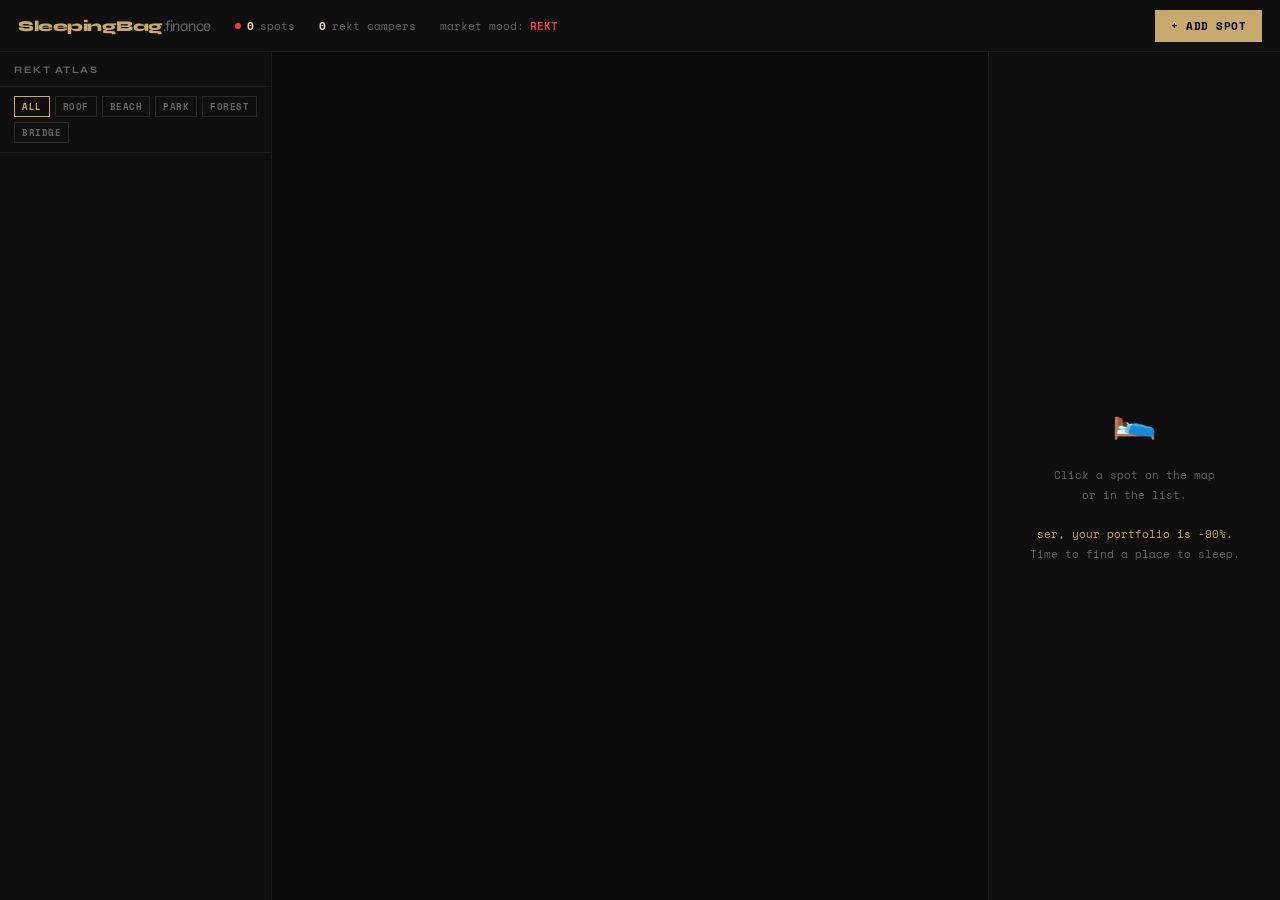
<file: sleepingbag_1.html>
<!DOCTYPE html>
<html lang="en">
<head>
<meta charset="UTF-8">
<meta name="viewport" content="width=device-width, initial-scale=1.0">
<title>SleepingBag.finance — Rekt Campers Atlas</title>
<link href="https://fonts.googleapis.com/css2?family=Space+Mono:wght@400;700&family=Syne:wght@400;700;800&display=swap" rel="stylesheet">
<link href="https://api.mapbox.com/mapbox-gl-js/v3.3.0/mapbox-gl.css" rel="stylesheet">
<script src="https://api.mapbox.com/mapbox-gl-js/v3.3.0/mapbox-gl.js"></script>
<style>
  *, *::before, *::after { box-sizing: border-box; margin: 0; padding: 0; }

  :root {
    --bg: #0a0a0a;
    --panel: #0f0f0f;
    --gold: #c8a96e;
    --gold-dim: rgba(200,169,110,0.12);
    --green: #4a9e6a;
    --red: #e84040;
    --text: #e8e0d0;
    --text-dim: #666;
    --border: #1e1e1e;
    --border2: #2a2a2a;
  }

  html, body { height: 100%; background: var(--bg); color: var(--text); font-family: 'Space Mono', monospace; overflow: hidden; }

  /* HEADER */
  #header {
    height: 52px;
    background: var(--panel);
    border-bottom: 1px solid var(--border);
    display: flex;
    align-items: center;
    padding: 0 18px;
    gap: 24px;
    position: relative;
    z-index: 10;
  }
  #logo { font-family: 'Syne', sans-serif; font-weight: 800; font-size: 15px; color: var(--gold); letter-spacing: -0.5px; white-space: nowrap; }
  #logo span { color: var(--text-dim); font-weight: 400; }
  .stat { font-size: 11px; color: var(--text-dim); display: flex; align-items: center; gap: 6px; white-space: nowrap; }
  .stat b { color: var(--text); font-weight: 700; }
  .blink { width: 6px; height: 6px; border-radius: 50%; background: var(--red); animation: blink 1.4s infinite; }
  @keyframes blink { 0%,100%{opacity:1} 50%{opacity:0.2} }
  #add-btn {
    margin-left: auto;
    background: var(--gold);
    color: #000;
    border: none;
    padding: 8px 16px;
    font-family: 'Space Mono', monospace;
    font-weight: 700;
    font-size: 11px;
    cursor: pointer;
    letter-spacing: 0.5px;
    transition: opacity 0.15s;
    white-space: nowrap;
  }
  #add-btn:hover { opacity: 0.85; }

  /* LAYOUT */
  #app { display: flex; height: calc(100vh - 52px); }

  /* SIDEBAR */
  #sidebar {
    width: 272px;
    min-width: 272px;
    background: var(--panel);
    border-right: 1px solid var(--border);
    display: flex;
    flex-direction: column;
    overflow: hidden;
    z-index: 2;
  }
  #sidebar-title { padding: 12px 14px 10px; border-bottom: 1px solid var(--border); font-family: 'Syne', sans-serif; font-size: 10px; font-weight: 700; color: var(--text-dim); letter-spacing: 1.5px; text-transform: uppercase; }
  #filter-row { display: flex; gap: 5px; padding: 9px 14px; border-bottom: 1px solid var(--border); flex-wrap: wrap; }
  .filter-btn { font-family: 'Space Mono', monospace; font-size: 9px; font-weight: 700; padding: 3px 7px; background: none; border: 1px solid var(--border2); color: var(--text-dim); cursor: pointer; letter-spacing: 0.5px; text-transform: uppercase; transition: all 0.15s; }
  .filter-btn:hover, .filter-btn.active { border-color: var(--gold); color: var(--gold); }
  #list { overflow-y: auto; flex: 1; }
  #list::-webkit-scrollbar { width: 3px; }
  #list::-webkit-scrollbar-thumb { background: var(--border2); }

  .card { padding: 11px 14px; border-bottom: 1px solid var(--border); cursor: pointer; transition: background 0.1s; }
  .card:hover { background: #141414; }
  .card.active { background: var(--gold-dim); border-left: 2px solid var(--gold); padding-left: 12px; }
  .card-top { display: flex; justify-content: space-between; align-items: flex-start; gap: 6px; margin-bottom: 3px; }
  .card-name { font-family: 'Syne', sans-serif; font-weight: 700; font-size: 11px; color: var(--text); line-height: 1.3; }
  .card-type { font-size: 8px; font-weight: 700; padding: 2px 5px; border: 1px solid; white-space: nowrap; flex-shrink: 0; letter-spacing: 0.5px; text-transform: uppercase; }
  .type-rooftop { color: var(--gold); border-color: var(--gold); }
  .type-beach, .type-park, .type-forest { color: var(--green); border-color: var(--green); }
  .type-bridge { color: var(--red); border-color: var(--red); }
  .type-other { color: var(--text-dim); border-color: var(--text-dim); }
  .card-city { font-size: 10px; color: var(--text-dim); margin-bottom: 5px; }
  .card-bottom { display: flex; align-items: center; gap: 8px; }
  .dots { display: flex; gap: 3px; }
  .dot { width: 5px; height: 5px; border-radius: 50%; background: var(--border2); }
  .dot.on { background: var(--green); }
  .votes { font-size: 10px; color: var(--text-dim); margin-left: auto; }
  .votes b { color: var(--gold); }

  /* MAP */
  #map { flex: 1; }

  /* Mapbox popup custom style */
  .mapboxgl-popup-content {
    background: var(--panel) !important;
    border: 1px solid var(--border2) !important;
    border-radius: 0 !important;
    padding: 12px 14px !important;
    font-family: 'Space Mono', monospace !important;
    color: var(--text) !important;
    box-shadow: none !important;
    min-width: 180px;
  }
  .mapboxgl-popup-tip { display: none !important; }
  .mapboxgl-popup-close-button { color: var(--text-dim) !important; font-size: 14px !important; right: 6px !important; top: 4px !important; background: none !important; }
  .popup-name { font-family: 'Syne', sans-serif; font-weight: 700; font-size: 13px; margin-bottom: 3px; color: var(--text); }
  .popup-city { font-size: 10px; color: var(--text-dim); margin-bottom: 8px; }
  .popup-open { background: var(--gold); color: #000; border: none; font-family: 'Space Mono', monospace; font-weight: 700; font-size: 10px; padding: 6px 12px; cursor: pointer; width: 100%; letter-spacing: 0.5px; }
  .popup-open:hover { opacity: 0.85; }

  /* DETAIL */
  #detail {
    width: 292px;
    min-width: 292px;
    background: var(--panel);
    border-left: 1px solid var(--border);
    display: none;
    flex-direction: column;
    overflow-y: auto;
    z-index: 2;
  }
  #detail::-webkit-scrollbar { width: 3px; }
  #detail::-webkit-scrollbar-thumb { background: var(--border2); }
  #detail.open { display: flex; }
  #detail-inner { padding: 16px; flex: 1; }
  #detail-close { background: none; border: 1px solid var(--border2); color: var(--text-dim); font-family: 'Space Mono', monospace; font-size: 10px; padding: 4px 8px; cursor: pointer; margin-bottom: 14px; display: inline-block; }
  #detail-close:hover { color: var(--text); border-color: var(--text-dim); }
  .d-type { font-size: 9px; font-weight: 700; letter-spacing: 1px; text-transform: uppercase; margin-bottom: 6px; }
  .d-name { font-family: 'Syne', sans-serif; font-weight: 800; font-size: 17px; line-height: 1.2; margin-bottom: 3px; }
  .d-city { font-size: 10px; color: var(--text-dim); margin-bottom: 14px; }
  .d-section { border-top: 1px solid var(--border); padding: 11px 0; }
  .d-label { font-size: 9px; font-weight: 700; letter-spacing: 1px; text-transform: uppercase; color: var(--text-dim); margin-bottom: 5px; }
  .d-text { font-size: 11px; line-height: 1.65; color: var(--text); }
  .d-safety-row { display: flex; align-items: center; gap: 8px; }
  .d-dots { display: flex; gap: 4px; }
  .d-dots .dot { width: 7px; height: 7px; }
  .d-safety-lbl { font-size: 10px; color: var(--text-dim); }
  .tags { display: flex; flex-wrap: wrap; gap: 5px; margin-top: 4px; }
  .tag { font-size: 9px; font-weight: 700; padding: 2px 6px; border: 1px solid var(--border2); color: var(--text-dim); }
  .d-vote { padding: 13px 0 0; border-top: 1px solid var(--border); display: flex; align-items: center; gap: 12px; }
  #vote-btn { background: none; border: 1px solid var(--gold); color: var(--gold); font-family: 'Space Mono', monospace; font-size: 11px; font-weight: 700; padding: 7px 14px; cursor: pointer; transition: all 0.15s; }
  #vote-btn:hover { background: var(--gold-dim); }
  #vote-btn.voted { background: var(--gold); color: #000; }
  #vote-count { font-size: 13px; font-weight: 700; }
  #vote-count span { font-size: 10px; color: var(--text-dim); font-weight: 400; }

  /* EMPTY PANEL */
  #detail-empty {
    width: 292px;
    min-width: 292px;
    background: var(--panel);
    border-left: 1px solid var(--border);
    display: flex;
    flex-direction: column;
    align-items: center;
    justify-content: center;
    text-align: center;
    padding: 24px;
    color: var(--text-dim);
    font-size: 11px;
    line-height: 1.8;
  }
  #detail-empty .ico { font-size: 36px; margin-bottom: 14px; }

  /* MODAL */
  #modal-overlay { display: none; position: fixed; inset: 0; background: rgba(0,0,0,0.82); z-index: 100; align-items: center; justify-content: center; }
  #modal-overlay.open { display: flex; }
  #modal { background: var(--panel); border: 1px solid var(--border2); width: 450px; max-width: 95vw; max-height: 90vh; overflow-y: auto; }
  #modal::-webkit-scrollbar { width: 3px; }
  #modal::-webkit-scrollbar-thumb { background: var(--border2); }
  .modal-head { padding: 14px 16px; border-bottom: 1px solid var(--border); display: flex; justify-content: space-between; align-items: center; }
  .modal-title { font-family: 'Syne', sans-serif; font-weight: 800; font-size: 14px; color: var(--gold); }
  .modal-x { background: none; border: none; color: var(--text-dim); font-size: 16px; cursor: pointer; line-height: 1; padding: 0 2px; }
  .modal-x:hover { color: var(--text); }
  .modal-body { padding: 16px; }
  .fg { margin-bottom: 12px; }
  .fl { display: block; font-size: 9px; font-weight: 700; letter-spacing: 1px; text-transform: uppercase; color: var(--text-dim); margin-bottom: 5px; }
  .fi, .fs, .ft { width: 100%; background: var(--bg); border: 1px solid var(--border2); color: var(--text); font-family: 'Space Mono', monospace; font-size: 11px; padding: 8px 10px; outline: none; transition: border-color 0.15s; }
  .fi:focus, .fs:focus, .ft:focus { border-color: var(--gold); }
  .ft { resize: vertical; min-height: 70px; }
  .fs option { background: var(--panel); }
  .frow { display: flex; gap: 10px; }
  .frow .fg { flex: 1; }
  .safety-opts { display: flex; gap: 6px; }
  .sopt { flex: 1; padding: 7px 0; text-align: center; border: 1px solid var(--border2); font-size: 9px; cursor: pointer; color: var(--text-dim); transition: all 0.15s; font-family: 'Space Mono', monospace; }
  .sopt:hover { border-color: var(--green); color: var(--green); }
  .sopt.sel { border-color: var(--green); color: var(--green); background: rgba(74,158,106,0.1); }
  .fhint { font-size: 9px; color: var(--text-dim); margin-top: 4px; line-height: 1.5; }
  #form-submit { width: 100%; background: var(--gold); color: #000; border: none; padding: 11px; font-family: 'Space Mono', monospace; font-weight: 700; font-size: 11px; cursor: pointer; letter-spacing: 1px; margin-top: 4px; transition: opacity 0.15s; }
  #form-submit:hover { opacity: 0.85; }

  /* TOAST */
  #toast { position: fixed; bottom: 20px; right: 20px; background: var(--panel); border: 1px solid var(--gold); color: var(--text); padding: 10px 16px; font-size: 11px; z-index: 200; transform: translateY(60px); opacity: 0; transition: all 0.22s; pointer-events: none; }
  #toast.show { transform: translateY(0); opacity: 1; }

  /* Mapbox UI overrides */
  .mapboxgl-ctrl-bottom-left, .mapboxgl-ctrl-bottom-right { display: none; }
  .mapboxgl-ctrl-top-right { top: 10px; right: 10px; }
  .mapboxgl-ctrl-group { background: var(--panel) !important; border: 1px solid var(--border2) !important; border-radius: 0 !important; }
  .mapboxgl-ctrl-group button { border-radius: 0 !important; }
  .mapboxgl-ctrl button .mapboxgl-ctrl-icon { filter: invert(0.7); }
</style>
</head>
<body>

<div id="header">
  <div id="logo">SleepingBag<span>.finance</span></div>
  <div class="stat"><span class="blink"></span> <b id="stat-spots">0</b> spots</div>
  <div class="stat"><b id="stat-votes">0</b> rekt campers</div>
  <div class="stat">market mood: <b style="color:var(--red)">REKT</b></div>
  <button id="add-btn" onclick="openModal()">+ ADD SPOT</button>
</div>

<div id="app">

  <div id="sidebar">
    <div id="sidebar-title">Rekt Atlas</div>
    <div id="filter-row">
      <button class="filter-btn active" onclick="setFilter('all',this)">ALL</button>
      <button class="filter-btn" onclick="setFilter('rooftop',this)">ROOF</button>
      <button class="filter-btn" onclick="setFilter('beach',this)">BEACH</button>
      <button class="filter-btn" onclick="setFilter('park',this)">PARK</button>
      <button class="filter-btn" onclick="setFilter('forest',this)">FOREST</button>
      <button class="filter-btn" onclick="setFilter('bridge',this)">BRIDGE</button>
    </div>
    <div id="list"></div>
  </div>

  <div id="map"></div>

  <div id="detail-empty">
    <div class="ico">🛌</div>
    <div>Click a spot on the map<br>or in the list.</div>
    <br>
    <div style="color:var(--gold)">ser, your portfolio is -90%.</div>
    <div>Time to find a place to sleep.</div>
  </div>

  <div id="detail">
    <div id="detail-inner"></div>
  </div>

</div>

<div id="modal-overlay" onclick="closeModalOutside(event)">
  <div id="modal">
    <div class="modal-head">
      <div class="modal-title">Add Sleeping Spot</div>
      <button class="modal-x" onclick="closeModal()">✕</button>
    </div>
    <div class="modal-body">
      <div class="frow">
        <div class="fg"><label class="fl">Spot Name</label><input class="fi" id="f-name" placeholder="Barceloneta North Sector"></div>
        <div class="fg"><label class="fl">City</label><input class="fi" id="f-city" placeholder="Barcelona"></div>
      </div>
      <div class="fg">
        <label class="fl">Type</label>
        <select class="fs" id="f-type">
          <option value="rooftop">Rooftop</option>
          <option value="beach">Beach</option>
          <option value="park">Park</option>
          <option value="forest">Forest</option>
          <option value="bridge">Bridge</option>
          <option value="other">Other</option>
        </select>
      </div>
      <div class="fg">
        <label class="fl">Description</label>
        <textarea class="ft" id="f-desc" placeholder="Soft sand, warm nights. 4G to watch your portfolio bleed all night."></textarea>
      </div>
      <div class="fg">
        <label class="fl">Safety Level</label>
        <div class="safety-opts">
          <div class="sopt" onclick="setSafety(1)">1<br><span style="font-size:8px">REKT</span></div>
          <div class="sopt" onclick="setSafety(2)">2<br><span style="font-size:8px">RISKY</span></div>
          <div class="sopt sel" onclick="setSafety(3)">3<br><span style="font-size:8px">DEGEN</span></div>
          <div class="sopt" onclick="setSafety(4)">4<br><span style="font-size:8px">COMFY</span></div>
          <div class="sopt" onclick="setSafety(5)">5<br><span style="font-size:8px">SAFE</span></div>
        </div>
      </div>
      <div class="fg">
        <label class="fl">Tags (comma-separated)</label>
        <input class="fi" id="f-tags" placeholder="wifi, no-police, scenic, rain-proof">
      </div>
      <div class="frow">
        <div class="fg"><label class="fl">Longitude</label><input class="fi" id="f-lng" type="number" placeholder="2.35" step="0.0001"></div>
        <div class="fg"><label class="fl">Latitude</label><input class="fi" id="f-lat" type="number" placeholder="48.85" step="0.0001"></div>
      </div>
      <div class="fhint" style="margin-bottom:10px">Google Maps → правый клик на точке → первая строка = координаты</div>
      <button id="form-submit" onclick="submitPlace()">APE IN — ADD SPOT</button>
    </div>
  </div>
</div>

<div id="toast"></div>

<script>
mapboxgl.accessToken = 'pk.eyJ1Ijoia29kYWtnb2xkIiwiYSI6ImNtbmx3b2RzYTFkenkyb3NtYmlhcWZxeTQifQ.qJktiWrZBfMNJME-uHNh2w';

const places = [
  { id:1,  name:"Barceloneta North End",      city:"Barcelona, Spain",       type:"beach",   desc:"Soft sand, warm nights May–Oct. 4G to watch your portfolio bleed all night. Mossos patrol at 3am but they've seen worse degens than you, fren.", safety:4, votes:312, tags:["wifi","4g","warm","scenic","police-occasional"], gold:true,  lat:41.385,  lng:2.196   },
  { id:2,  name:"Pompidou Rooftop Adjacent",  city:"Paris, France",           type:"rooftop", desc:"Pigeons will judge you. Panoramic view of the city you can no longer afford. Wind is brutal after midnight. Bring two sleeping bags, ser.", safety:2, votes:89,  tags:["scenic","windy","pigeons","security-risk"], gold:false, lat:48.861,  lng:2.352   },
  { id:3,  name:"Odaiba Seaside Park",         city:"Tokyo, Japan",            type:"park",    desc:"Ultra safe. Vending machines 50m away. Sleeping in parks is basically cultural here. No one will bother you. Tokyo tier comfort.", safety:5, votes:541, tags:["vending-machines","ultra-safe","wifi","tokyo-tier"], gold:true,  lat:35.626,  lng:139.774 },
  { id:4,  name:"Lumphini Park East Gate",     city:"Bangkok, Thailand",       type:"park",    desc:"Portfolio -90% but cost of living -95%. Crocodiles in the lake — cheaper than your leveraged longs. Mosquito net required.", safety:3, votes:203, tags:["cheap","mosquitos","crocodiles","warm","4g"], gold:false, lat:13.728,  lng:100.541 },
  { id:5,  name:"Signal Hill Slope",           city:"Cape Town, South Africa", type:"park",    desc:"10/10 would lose savings again. Ocean view at dawn. Zero light pollution for staring at your red PnL.", safety:2, votes:67,  tags:["scenic","windy","remote","risky-at-night"], gold:true,  lat:-33.918, lng:18.408  },
  { id:6,  name:"Copacabana Wall",             city:"Rio de Janeiro, Brazil",  type:"beach",   desc:"Warm year-round. Locals will invite you to play footvolley. Don't mention crypto — they lost their LUNA bags too.", safety:2, votes:44,  tags:["warm","social","risky","no-rain"], gold:false, lat:-22.971, lng:-43.183 },
  { id:7,  name:"Vondelpark Central",          city:"Amsterdam, Netherlands",  type:"park",    desc:"Technically legal before 1am. Brings its own philosophical irony when you sold ETH at $80. Ducks will steal your snacks.", safety:4, votes:178, tags:["legal","ducks","wifi","mild-weather"], gold:false, lat:52.358,  lng:4.869   },
  { id:8,  name:"Under BKK Expressway",        city:"Bangkok, Thailand",       type:"bridge",  desc:"Zero stars. Absolute degen territory. But dry when monsoon hits. Motorway noise drowns out your internal monologue about the rug pull.", safety:1, votes:22,  tags:["dry","loud","extreme-degen","risky"], gold:false, lat:13.744,  lng:100.501 },
  { id:9,  name:"Central Park Ramble",         city:"New York, USA",           type:"park",    desc:"Historic tradition of sleeping here. Bloomberg tried to stop it, didn't work. Good 5G for monitoring your Coinbase balance crash.", safety:3, votes:156, tags:["5g","historic","police-occasional","urban"], gold:false, lat:40.779,  lng:-73.966 },
  { id:10, name:"Bondi Beach Cliff Path",      city:"Sydney, Australia",       type:"beach",   desc:"Surf culture means nobody judges alternative living. Sunrise at 5am will make you forget you're down 97%. Bring a windbreaker, ser.", safety:4, votes:231, tags:["scenic","surfers","sunrise","wind"], gold:true,  lat:-33.890, lng:151.274 },
  { id:11, name:"Santa Monica Pier Underpass", city:"Los Angeles, USA",        type:"bridge",  desc:"Degen HQ of the West Coast. Half the people here made and lost millions in DeFi. United in vibes.", safety:2, votes:88,  tags:["community","degen-hq","police","ocean-breeze"], gold:false, lat:34.010,  lng:-118.497},
  { id:12, name:"Shinjuku Gyoen Corner",       city:"Tokyo, Japan",            type:"park",    desc:"Closes at dusk officially but the east fence has seen things. Cherry blossoms in April make portfolio -80% feel almost poetic.", safety:4, votes:302, tags:["tokyo-tier","seasonal","fence","scenic"], gold:false, lat:35.685,  lng:139.710 },
  { id:13, name:"Bali Rice Terrace Edge",      city:"Ubud, Indonesia",         type:"forest",  desc:"Digital nomad gone final form. $8/day total budget. Locals think you are spiritual. You are. Nothing humbles like losing $200k on a shitcoin.", safety:4, votes:189, tags:["spiritual","cheap","rice-fields","wifi-nearby"], gold:true,  lat:-8.519,  lng:115.262 },
  { id:14, name:"Trocadero Gardens Wall",      city:"Paris, France",           type:"park",    desc:"Eiffel Tower hourly light show as your personal emotional support. Still costs €0. Unlike your hedge fund that cost €200k.", safety:3, votes:94,  tags:["scenic","eiffel","tourists","wind"], gold:false, lat:48.862,  lng:2.289   },
  { id:15, name:"Princes Street Gardens",      city:"Edinburgh, Scotland",     type:"park",    desc:"Technically illegal but Scotland has seen worse. Castle backdrop. Cold is character building.", safety:3, votes:61,  tags:["cold","castle-view","wind"], gold:false, lat:55.951,  lng:-3.196  }
];

let currentFilter = 'all';
let selectedId = null;
let selectedSafety = 3;
let nextId = 100;
let votedIds = new Set();
let markers = {};

function typeColor(type) {
  return { rooftop:'#c8a96e', beach:'#4a9e6a', park:'#4a9e6a', forest:'#4a9e6a', bridge:'#e84040', other:'#888' }[type] || '#888';
}

// ── MAP ──
const map = new mapboxgl.Map({
  container: 'map',
  style: 'mapbox://styles/mapbox/dark-v11',
  center: [20, 25],
  zoom: 1.8,
  minZoom: 1,
  projection: 'mercator'
});

map.addControl(new mapboxgl.NavigationControl({ showCompass: false }), 'top-right');

map.on('load', () => {
  renderMarkers();
  renderList();
  updateStats();
});

map.on('click', () => { desel(); });

// ── MARKERS ──
function makeMarkerEl(p) {
  const col = typeColor(p.type);
  const size = p.gold ? 14 : 11;
  const el = document.createElement('div');
  el.style.cssText = `width:${size}px;height:${size}px;border-radius:50%;background:${col};box-shadow:0 0 0 3px ${col}44;cursor:pointer;transition:transform 0.15s,box-shadow 0.15s;`;
  el.addEventListener('mouseenter', () => { el.style.transform='scale(1.5)'; el.style.boxShadow=`0 0 0 5px ${col}66`; });
  el.addEventListener('mouseleave', () => { if(selectedId!==p.id){el.style.transform='scale(1)';el.style.boxShadow=`0 0 0 3px ${col}44`;} });
  return el;
}

function renderMarkers() {
  Object.values(markers).forEach(m => m.marker.remove());
  markers = {};

  const arr = currentFilter === 'all' ? places : places.filter(p => p.type === currentFilter);
  arr.forEach(p => {
    const el = makeMarkerEl(p);
    const marker = new mapboxgl.Marker({ element: el, anchor: 'center' })
      .setLngLat([p.lng, p.lat])
      .addTo(map);

    el.addEventListener('click', (e) => {
      e.stopPropagation();
      sel(p.id, true);
    });

    markers[p.id] = { marker, el };
  });
}

function highlightMarker(id) {
  Object.entries(markers).forEach(([mid, { el }]) => {
    const p = places.find(x => x.id === parseInt(mid));
    if (!p) return;
    const col = typeColor(p.type);
    if (parseInt(mid) === id) {
      el.style.transform = 'scale(1.8)';
      el.style.boxShadow = `0 0 0 7px ${col}66`;
    } else {
      el.style.transform = 'scale(1)';
      el.style.boxShadow = `0 0 0 3px ${col}44`;
    }
  });
}

// ── SELECT / DESELECT ──
function sel(id, fly) {
  selectedId = id;
  const p = places.find(x => x.id === id);
  if (!p) return;

  if (fly) {
    map.flyTo({ center: [p.lng, p.lat], zoom: Math.max(map.getZoom(), 10), duration: 800, essential: true });
  }

  highlightMarker(id);
  renderDetail(p);
  renderList();
}

function desel() {
  if (!selectedId) return;
  selectedId = null;
  highlightMarker(null);
  document.getElementById('detail').classList.remove('open');
  document.getElementById('detail-empty').style.display = 'flex';
  renderList();
}

// ── DETAIL PANEL ──
function renderDetail(p) {
  document.getElementById('detail-empty').style.display = 'none';
  document.getElementById('detail').classList.add('open');

  const col = typeColor(p.type);
  const safeLabels = ['','extremely rekt','risky ser','degen approved','comfy homeless','ultra safe (tokyo tier)'];
  const voted = votedIds.has(p.id);
  const dot5 = (n, c) => Array(5).fill(0).map((_,i)=>`<div class="dot ${i<n?'on':''}" style="${i<n?`background:${c}`:''}"></div>`).join('');

  document.getElementById('detail-inner').innerHTML = `
    <button id="detail-close" onclick="desel()">✕ CLOSE</button>
    <div class="d-type" style="color:${col}">${p.type.toUpperCase()}</div>
    <div class="d-name">${p.gold ? '★ ' : ''}${p.name}</div>
    <div class="d-city">${p.city}</div>
    <div class="d-section">
      <div class="d-label">Field Report</div>
      <div class="d-text">${p.desc}</div>
    </div>
    <div class="d-section">
      <div class="d-label">Safety</div>
      <div class="d-safety-row">
        <div class="d-dots">${dot5(p.safety, col)}</div>
        <div class="d-safety-lbl">${safeLabels[p.safety]}</div>
      </div>
    </div>
    <div class="d-section">
      <div class="d-label">Tags</div>
      <div class="tags">${p.tags.map(t=>`<div class="tag">#${t}</div>`).join('')}</div>
    </div>
    <div class="d-vote">
      <button id="vote-btn" class="${voted?'voted':''}" onclick="vote(${p.id})">${voted?'✓ VOTED':'▲ VOTE'}</button>
      <div id="vote-count">${p.votes} <span>degens survived here</span></div>
    </div>
  `;
}

// ── VOTE ──
function vote(id) {
  if (votedIds.has(id)) { toast('ser you already voted'); return; }
  const p = places.find(x => x.id === id);
  if (!p) return;
  p.votes++;
  votedIds.add(id);
  renderDetail(p);
  renderList();
  updateStats();
  toast('▲ Voted! WAGMI fren 🛌');
}

// ── LIST ──
function renderList() {
  const arr = currentFilter === 'all' ? places : places.filter(p => p.type === currentFilter);
  const sorted = [...arr].sort((a,b) => b.votes - a.votes);
  const dot5 = n => Array(5).fill(0).map((_,i)=>`<div class="dot ${i<n?'on':''}"></div>`).join('');

  document.getElementById('list').innerHTML = sorted.map(p => `
    <div class="card ${p.id===selectedId?'active':''}" onclick="sel(${p.id}, true)">
      <div class="card-top">
        <div class="card-name">${p.gold?'★ ':''}${p.name}</div>
        <div class="card-type type-${p.type}">${p.type}</div>
      </div>
      <div class="card-city">${p.city}</div>
      <div class="card-bottom">
        <div class="dots">${dot5(p.safety)}</div>
        <div class="votes"><b>${p.votes}</b> votes</div>
      </div>
    </div>
  `).join('');

  const active = document.querySelector('.card.active');
  if (active) active.scrollIntoView({ block: 'nearest' });
}

function updateStats() {
  document.getElementById('stat-spots').textContent = places.length;
  document.getElementById('stat-votes').textContent = places.reduce((a,b)=>a+b.votes,0).toLocaleString();
}

// ── FILTER ──
function setFilter(type, btn) {
  currentFilter = type;
  document.querySelectorAll('.filter-btn').forEach(b => b.classList.remove('active'));
  btn.classList.add('active');
  if (selectedId) desel();
  renderMarkers();
  renderList();
}

// ── MODAL ──
function openModal() { document.getElementById('modal-overlay').classList.add('open'); }
function closeModal() { document.getElementById('modal-overlay').classList.remove('open'); }
function closeModalOutside(e) { if (e.target===document.getElementById('modal-overlay')) closeModal(); }

function setSafety(n) {
  selectedSafety = n;
  document.querySelectorAll('.sopt').forEach((el,i) => el.classList.toggle('sel', i+1===n));
}

function submitPlace() {
  const name = document.getElementById('f-name').value.trim();
  const city = document.getElementById('f-city').value.trim();
  const type = document.getElementById('f-type').value;
  const desc = document.getElementById('f-desc').value.trim();
  const tagsRaw = document.getElementById('f-tags').value.trim();
  const lat = parseFloat(document.getElementById('f-lat').value);
  const lng = parseFloat(document.getElementById('f-lng').value);

  if (!name || !city || !desc) { toast('ser — fill name, city and description'); return; }
  if (isNaN(lat) || isNaN(lng)) { toast('ser — add coordinates (lat/lng)'); return; }
  if (lat < -90 || lat > 90 || lng < -180 || lng > 180) { toast('invalid coordinates ser'); return; }

  const tags = tagsRaw ? tagsRaw.split(',').map(t=>t.trim().toLowerCase().replace(/\s+/g,'-')).filter(Boolean) : ['degen'];
  const p = { id: nextId++, name, city, type, desc, safety: selectedSafety, votes: 1, tags, gold: false, lat, lng };

  places.push(p);
  closeModal();
  toast('📍 Spot added! NGMI but at least you have a place to sleep.');
  renderMarkers();
  renderList();
  updateStats();
  sel(p.id, true);

  ['f-name','f-city','f-desc','f-tags','f-lat','f-lng'].forEach(id => document.getElementById(id).value = '');
  document.getElementById('f-type').value = 'rooftop';
  setSafety(3);
}

// ── TOAST ──
function toast(msg, dur=3000) {
  const el = document.getElementById('toast');
  el.textContent = msg;
  el.classList.add('show');
  setTimeout(() => el.classList.remove('show'), dur);
}
</script>
</body>
</html>
</file>
